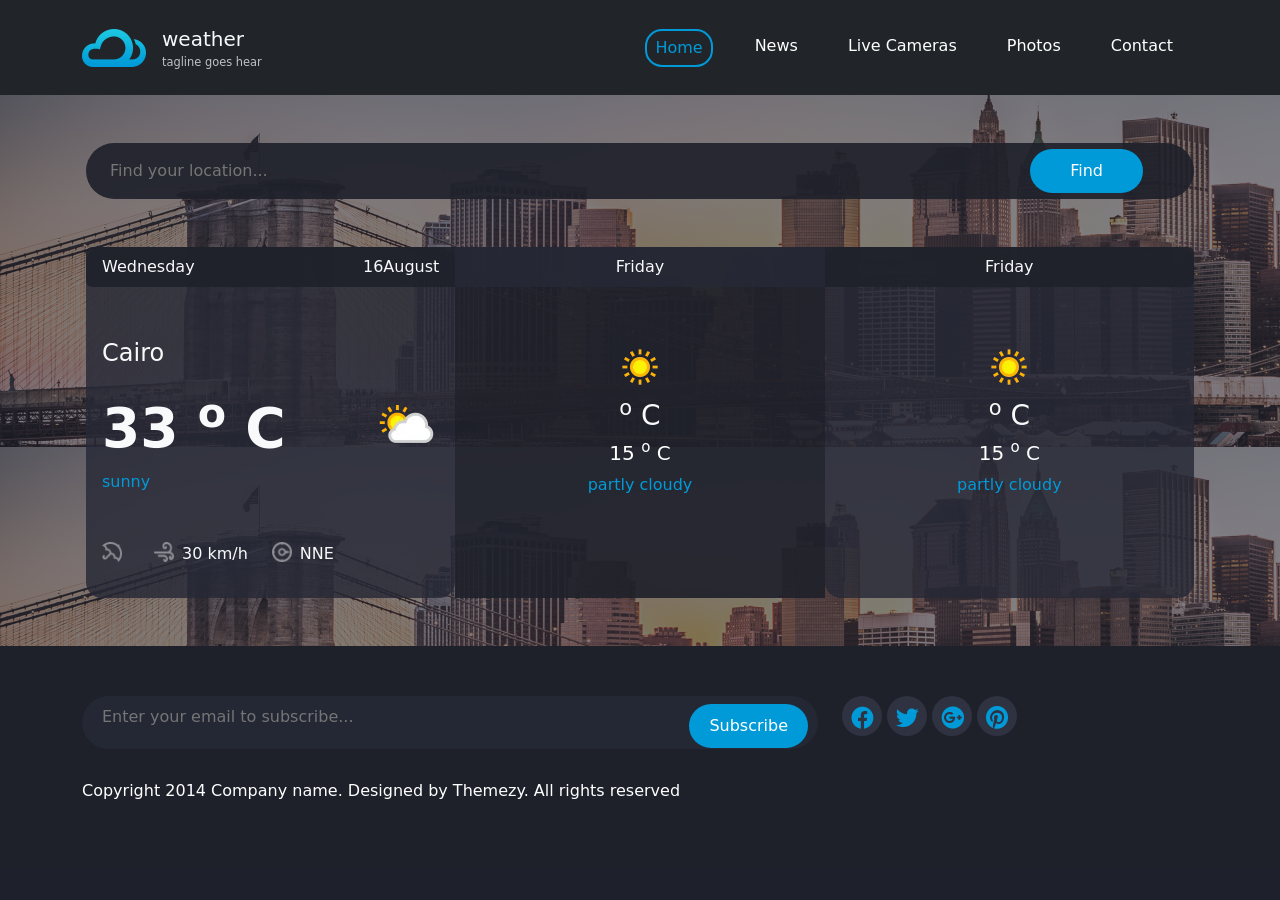
<file: index.html>
<!DOCTYPE html>
<html lang="en">
<head>

    <link rel="stylesheet" href="css/all.min.css">
    <link rel="stylesheet" href="css/bootstrap.min.css">
    <link rel="stylesheet" href="css/style.css">
    <link rel="shortcut icon" href="img/logo.png">
    <title>weather</title>
    <!-- <link rel="shortcut icon" href="image/logo.png"> -->
</head>
<body>

    <nav class="navbar navbar-expand-lg bg-dark">
        <div class="container">
            <img src="img/logo.png" alt="">
            <div class="d-inline-block  p-3 ">
          <a class="navbar-brand  text-light " href="#">weather</a>
        <small class="d-block">tagline goes hear</small>
    </div>
          <button class="navbar-toggler" type="button" data-bs-toggle="collapse" data-bs-target="#navbarSupportedContent" aria-controls="navbarSupportedContent" aria-expanded="false" aria-label="Toggle navigation">
            <span class="navbar-toggler-icon"></span>
          </button>
          <div class="collapse navbar-collapse" id="navbarSupportedContent">
            <ul class="navbar-nav ms-auto mb-2 mb-lg-0">
              <li class="nav-item">
                <a class="nav-link active  " aria-current="page" href="#">Home</a>
              </li>
              <li class="nav-item">
                <a class="nav-link" href="#">News</a>
              </li>
              <li class="nav-item">
                <a class="nav-link" href="#">Live Cameras</a>
              </li>
              <li class="nav-item">
                <a class="nav-link" href="#">Photos</a>
              </li>
              <li class="nav-item">
                <a class="nav-link" href="#">Contact</a>
              </li>
              
            </ul>
            
          </div>
        </div>
      </nav>


    <div class="app-container">
        <div class="container px-3 py-5 text-center">
            <!--Search Input-->
            <form class="find-locatio">
            <input type="text" class="w-100 mx-auto rounded-5 py-3 px-4 bg-main-color mb-5 text-white"
                placeholder="Find your location..." id="search" />
                <input type="button" value="Find" id="submit">
            </form>
            <div class="row g-0">

                <!--Today Data Section-->
                <div class="item col-md-4 bg-sec-color m-0 rounded-4">
                    <div class="d-flex justify-content-between py-2 px-3 bg-main-color text-light rounded-start"id="today-date">
                        <p id="today_date_day_name" class="my-auto">Wednesday</p>
                        <span>
                            <span id="today_date_day_number" class="my-auto">16August</span>
                            <span id="today_date_month" class="my-auto"></span>
                        </span>
                    </div>
                    <div class="item-content text-start px-3 py-3 pt-5 text-light" id="today">
                        <p id="today_location" class="fs-4">Cairo</p>
                        <div class="d-flex justify-content-between align-items-center">
                            <span class=" fw-bolder">
                                <span id="today_temp">33</span>
                                <span><sup>o</sup> C</span>
                            </span>
                            <img id="today_condition_img" src="img/116 (1).png" alt="" />
                        </div>
                        <p id="today_condition_text" class="fs-6 text-light-blue">sunny</p>
                    </div>
                    <div class="item-footer d-flex text-light p-3">
                        <div class="d-flex me-3">
                            <img src="img/icon-umberella.png" class="footer-icons me-2" alt="" />
                            <p id="humidity"></p>
                        </div>
                        <div class="d-flex me-3">
                            <img src="img/icon-wind.png" class="footer-icons mx-2" alt="" />
                            <p id="wind">30 km/h</p>
                        </div>
                        <div class="d-flex">
                            <img src="img/icon-compass.png" class="footer-icons mx-2" alt="" />
                            <p id="wind_direction">NNE</p>
                        </div>
                    </div>
                </div>

                <!--Tomorrow Data Section-->
                <div class="item col-md-4 m-0 bg-main-color">
                    <div class="py-2 text-center bg-sec-color text-light" >
                        <p class="next_day_name my-auto">Friday</p>
                    </div>
                    <div class="item-content text-start text-light p-3 text-center pt-5">
                        <img class="next_condition_img" src="img/113.png" alt="">
                        <h3>
                            <span class="next_max_temp"></span>
                            <span><sup>o</sup> C</span>
                        </h3>
                        <h5 class="text-muted">
                            <span class="next_min_temp">15</span>
                            <span><sup>o</sup> C</span>
                        </h5>
                        <p class="next_condition_text fs-6 text-light-blue">partly cloudy</p>
                    </div>
                </div>

                <!--After Tomorrow Data Section-->
                <div class="item col-md-4 m-0 bg-sec-color rounded-4">
                    <div class="py-2 text-center px-3 bg-main-color text-light rounded-end">
                        <p class="next_day_name my-auto">Friday</p>
                    </div>
                    <div class="item-content text-start text-light p-3 text-center pt-5">
                        <img class="next_condition_img" src="img/113.png" alt="">
                        <h3>
                            <span class="next_max_temp"></span>
                            <span><sup>o</sup> C</span>
                        </h3>
                        <h5 class="text-muted">
                            <span class="next_min_temp">15</span>
                            <span><sup>o</sup> C</span>
                        </h5>
                        <p class="next_condition_text fs-6 text-light-blue">partly cloudy</p>
                    </div>
                </div>
            </div>
        </div>
    </div>
    <footer class="site-footer">
        <div class="container">
            <div class="row">
                <div class="col-md-8">
                    <form action="#" class="subscribe-form">
                        <input type="text" placeholder="Enter your email to subscribe...">
                        <input type="submit" value="Subscribe">
                    </form>
                </div>
                <div class="col-md-3 col-md-offset-1">
                    <div class="social-links">
                        <a href="#"><i class="fa-brands fa-facebook"></i></a>
                        <a href="#"><i class="fa-brands fa-twitter"></i></a>
                        <a href="#"><i class="fa-brands fa-google-plus"></i></a>
                        <a href="#"><i class="fa-brands fa-pinterest"></i></a>
                    </div>
                </div>
            </div>

            <p class="colophon">Copyright 2014 Company name. Designed by Themezy. All rights reserved</p>
        </div>
    </footer>













    <script src="js/code.jquery.com_jquery-3.7.0.min.js"></script>
    <script src="js/bootstrap.bundle.min.js"></script>
    <script src="js/main.js"></script>
    
</body>
</html>
</file>
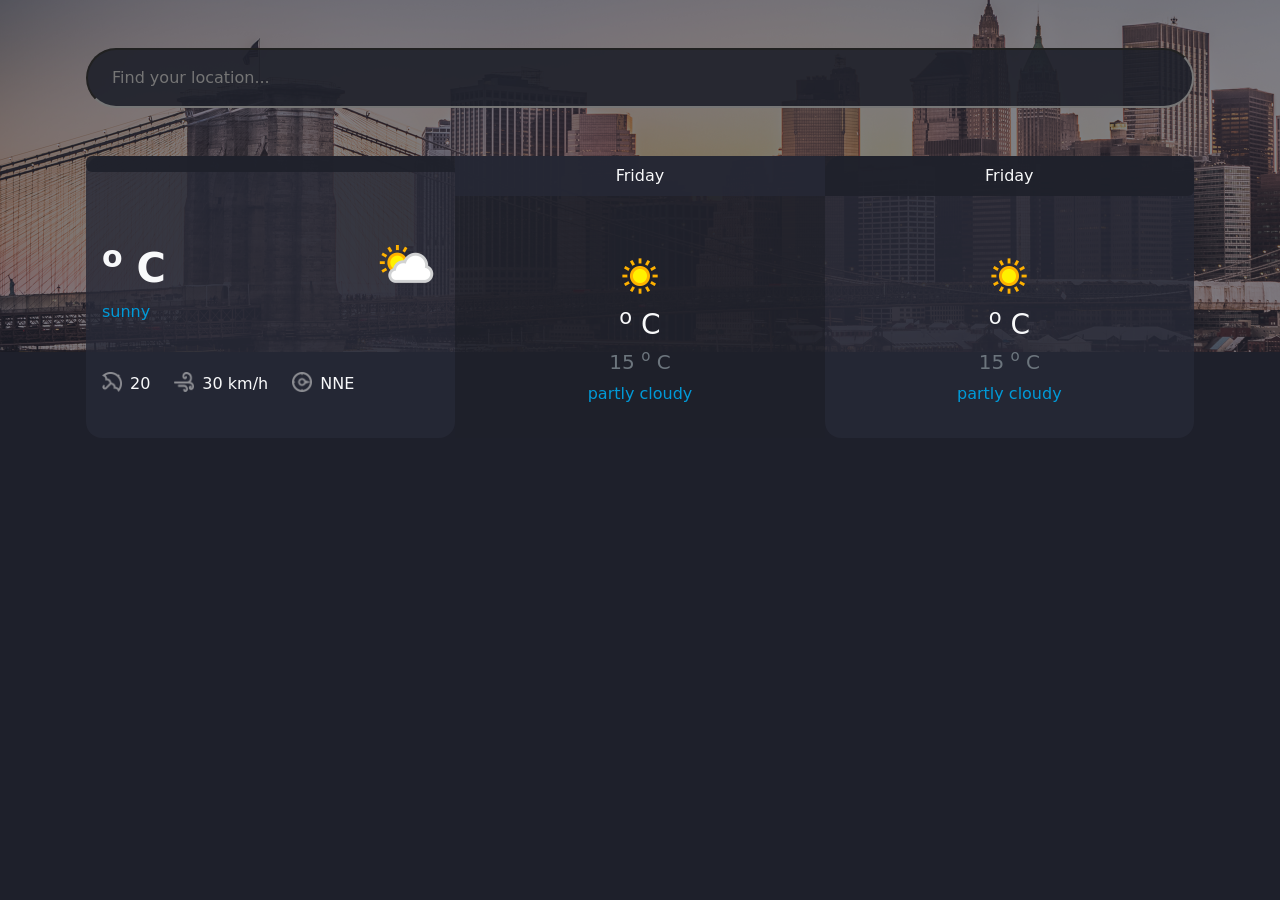
<file: project weather r/CODE/index.html>
<!DOCTYPE html>
<html lang="en">

<head>
    <meta charset="UTF-8" />
    <meta http-equiv="X-UA-Compatible" content="IE=edge" />
    <meta name="viewport" content="width=device-width, initial-scale=1.0" />
    <link rel="stylesheet" href="css/bootstrap.min.css" />
    <link rel="stylesheet" href="css/style.css" />
    <title>Weather App</title>
</head>

<body>
    <div class="app-container">
        <div class="container px-3 py-5 text-center">
            <!--Search Input-->
            <input type="text" class="w-100 mx-auto rounded-5 py-3 px-4 bg-main-color mb-5 text-white"
                placeholder="Find your location..." id="search" />
            <div class="row g-0">

                <!--Today Data Section-->
                <div class="item col-md-4 bg-sec-color m-0 rounded-4">
                    <div class="d-flex justify-content-between py-2 px-3 bg-main-color text-light rounded-start"id="today-date">
                        <p id="today_date_day_name" class="my-auto"></p>
                        <span>
                            <span id="today_date_day_number" class="my-auto"></span>
                            <span id="today_date_month" class="my-auto"></span>
                        </span>
                    </div>
                    <div class="item-content text-start px-3 py-3 pt-5 text-light" id="today">
                        <p id="today_location" class="fs-4"></p>
                        <div class="d-flex justify-content-between align-items-center">
                            <span class="fs-1 fw-bolder">
                                <span id="today_temp"></span>
                                <span><sup>o</sup> C</span>
                            </span>
                            <img id="today_condition_img" src="images/116.png" alt="" />
                        </div>
                        <p id="today_condition_text" class="fs-6 text-light-blue">sunny</p>
                    </div>
                    <div class="item-footer d-flex text-light p-3">
                        <div class="d-flex me-3">
                            <img src="images/icon-umberella.png" class="footer-icons me-2" alt="" />
                            <p id="humidity">20</p>
                        </div>
                        <div class="d-flex me-3">
                            <img src="images/icon-wind.png" class="footer-icons mx-2" alt="" />
                            <p id="wind">30 km/h</p>
                        </div>
                        <div class="d-flex">
                            <img src="images/icon-compass.png" class="footer-icons mx-2" alt="" />
                            <p id="wind_direction">NNE</p>
                        </div>
                    </div>
                </div>

                <!--Tomorrow Data Section-->
                <div class="item col-md-4 m-0 bg-main-color">
                    <div class="py-2 text-center bg-sec-color text-light" >
                        <p class="next_day_name my-auto">Friday</p>
                    </div>
                    <div class="item-content text-start text-light p-3 text-center pt-5">
                        <img class="next_condition_img" src="images/113.png" alt="">
                        <h3>
                            <span class="next_max_temp"></span>
                            <span><sup>o</sup> C</span>
                        </h3>
                        <h5 class="text-muted">
                            <span class="next_min_temp">15</span>
                            <span><sup>o</sup> C</span>
                        </h5>
                        <p class="next_condition_text fs-6 text-light-blue">partly cloudy</p>
                    </div>
                </div>

                <!--After Tomorrow Data Section-->
                <div class="item col-md-4 m-0 bg-sec-color rounded-4">
                    <div class="py-2 text-center px-3 bg-main-color text-light rounded-end">
                        <p class="next_day_name my-auto">Friday</p>
                    </div>
                    <div class="item-content text-start text-light p-3 text-center pt-5">
                        <img class="next_condition_img" src="images/113.png" alt="">
                        <h3>
                            <span class="next_max_temp"></span>
                            <span><sup>o</sup> C</span>
                        </h3>
                        <h5 class="text-muted">
                            <span class="next_min_temp">15</span>
                            <span><sup>o</sup> C</span>
                        </h5>
                        <p class="next_condition_text fs-6 text-light-blue">partly cloudy</p>
                    </div>
                </div>
            </div>
        </div>
    </div>

    <script src="index.js"></script>
</body>

</html>
</file>
<file: css/style.css>
.nav-link{
    margin: 17px;
    padding: 5px 0px;
/* border: 2px solid transparent;
border-radius: 17px;
border-color:#009ad8; */

color: #ffffff;
transition: 0.3s ease;
    font-weight: 400;
}
.fw-bolder{
    font-size: 55px;
}
.nav-link.active{
    margin: 17px;
    padding: 5px 0px;
border: 2px solid transparent;
border-radius: 17px;
border-color:#009ad8;

color: #009ad8 !important;
transition: 0.3s ease;
    font-weight: 400;
}
.nav-link:hover{
    margin: 17px;
    padding: 5px 0px;
border: 2px solid transparent;
border-radius: 17px;
border-color:#009ad8;

color: #009ad8;
transition: 0.3s ease;
    font-weight: 400;
}
.d-inline-block a{
    font-size: 20px;
    margin-bottom: 5px;
}
.d-inline-block small{
    font-size: 0.7142857143em;
   
    color: #bfc1c8;
}



 .find-location input[type="button"] {
    
    padding: 0 40px;
}
.button, form input[type="button"] {
    border: none;
    background: #009ad8;
    padding: 10px 40px;
    border-radius: 30px;
    color: white;
    position: absolute;
    right: 137px;
    top: 149px;
}
body
{
    background-color: rgb(30, 32, 43);
}

.logo-img
{
    width: 80px;
    height: 40px;
}

.small-fs
{
    font-size: 10px;
}

.fs-6
{
    font-size: 12px;
}

.app-container
{
    background-image: url(../img/banner.png);
    /* background-repeat: no-repeat; */
}

.bg-main-color
{
    background-color: rgba(30, 32, 43, 0.905);
}

.bg-sec-color
{
    background-color:#262936d1;
}

.fs-big
{
    font-size: 84px;
    font-weight: bolder;
}

.footer-icons
{
    width: 20px;
    height: 20px;
}

.text-light-blue
{
    color:#009ad8;
}
.text-muted span{
    color: #ffffff;
}



.site-footer {
    background: rgba(30, 32, 43, 0.905);
    padding: 50px 0;
}
footer {
    display: block;
}
.site-footer .subscribe-form {
    position: relative;
    margin-bottom: 30px;
}
.site-footer .subscribe-form input[type="text"] {
    padding: 9px 100px 20px 20px;
    background: #262936d1;
    width: 100%;
    color: white;
}
form input, form textarea, form select {
    outline: none;
    border: none;
    padding: 10px;
    border-radius: 30px;
}
form input[type="submit"] {
    border: none;
    background: #009ad8;
    padding: 10px 20px;
    border-radius: 30px;
    color: white;
    position: absolute;
    right: 10px;
    bottom: 1px;

}
input[type="submit"] {
    
    cursor: pointer;
}
.site-footer .social-links a {
    width: 40px;
    height: 40px;
    display: inline-block;
    border-radius: 50%;
    background: #2f3241;
    color: #009ad8;
    text-align: center;
    line-height: 2;
    -webkit-transition: 0.3s ease;
    transition: 0.3s ease;
    font-size: 20px;
    font-size: 1.4285714286em;
}
.site-footer .social-links a:hover{
    background: #009ad8;
    color: #ffffff;
}
.colophon{
    color: #ffffff;
}
</file>
<file: project weather r/CODE/css/style.css>
body
{
    background-color: rgb(30, 32, 43);
}

.logo-img
{
    width: 80px;
    height: 40px;
}

.small-fs
{
    font-size: 10px;
}

.fs-6
{
    font-size: 12px;
}

.app-container
{
    background-image: url(../images/banner.png);
    background-repeat: no-repeat;
}

.bg-main-color
{
    background-color: rgba(30, 32, 43, 0.905);
}

.bg-sec-color
{
    background-color:#262936d1;
}

.fs-big
{
    font-size: 84px;
    font-weight: bolder;
}

.footer-icons
{
    width: 20px;
    height: 20px;
}

.text-light-blue
{
    color:#009ad8;
}
</file>
